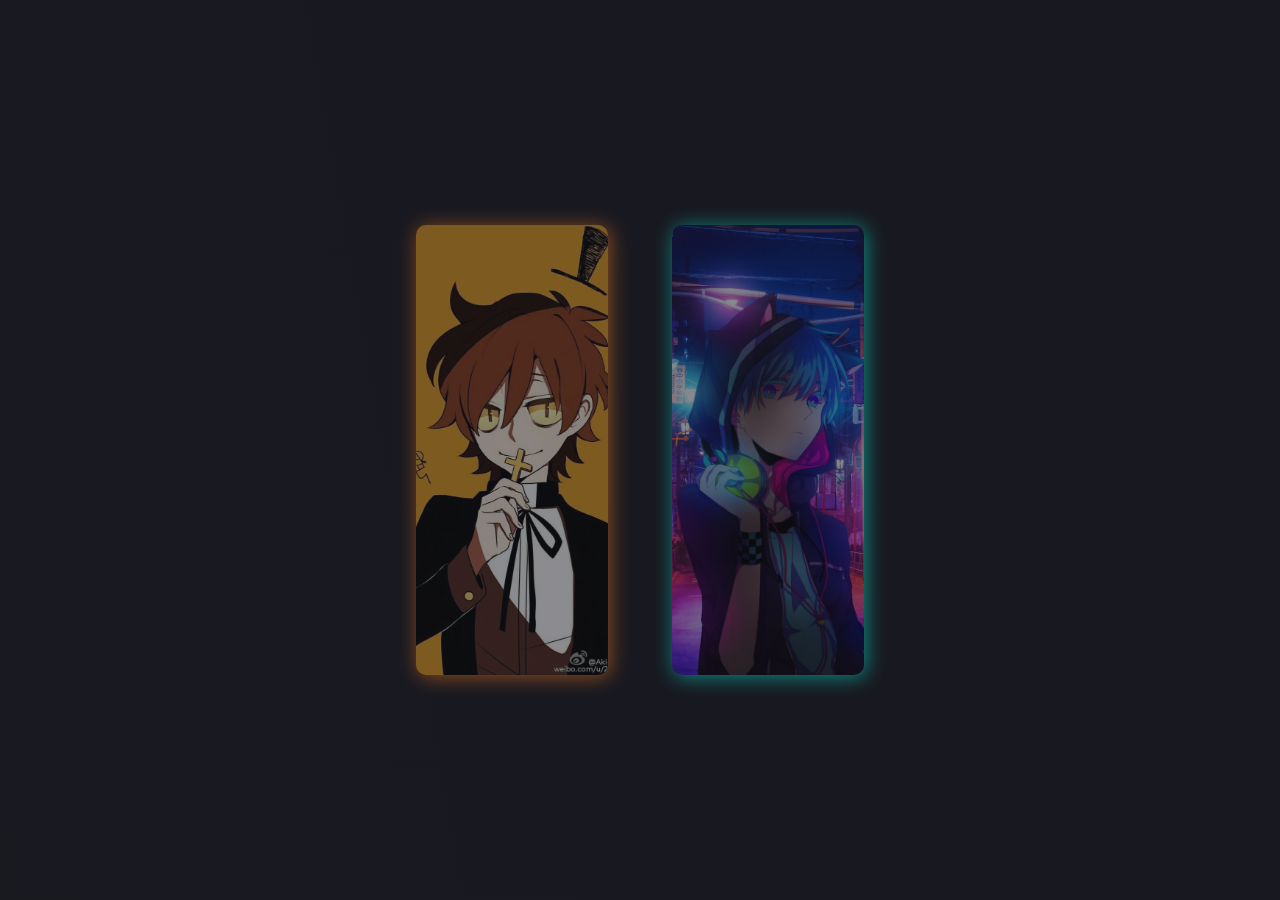
<file: index.html>
<!DOCTYPE html>
<html lang="pt-br">
<head>
    <meta charset="UTF-8">
    <meta http-equiv="X-UA-Compatible" content="IE=edge">
    <meta name="viewport" content="width=device-width, initial-scale=1.0">
    <link rel="stylesheet" href="css/style.css">
    <title>Document</title>
</head>
<body>
    <section id="Animes"  title="Animes" onclick="LoadingPage('Animes')">
    </section>
    <section id="Desenhos" title="Desenhos" onclick="LoadingPage('Desenhos')">
    </section>


</body>
<script src="Scripts/JavaScript/PageCommands.js"></script>
</html>
</file>
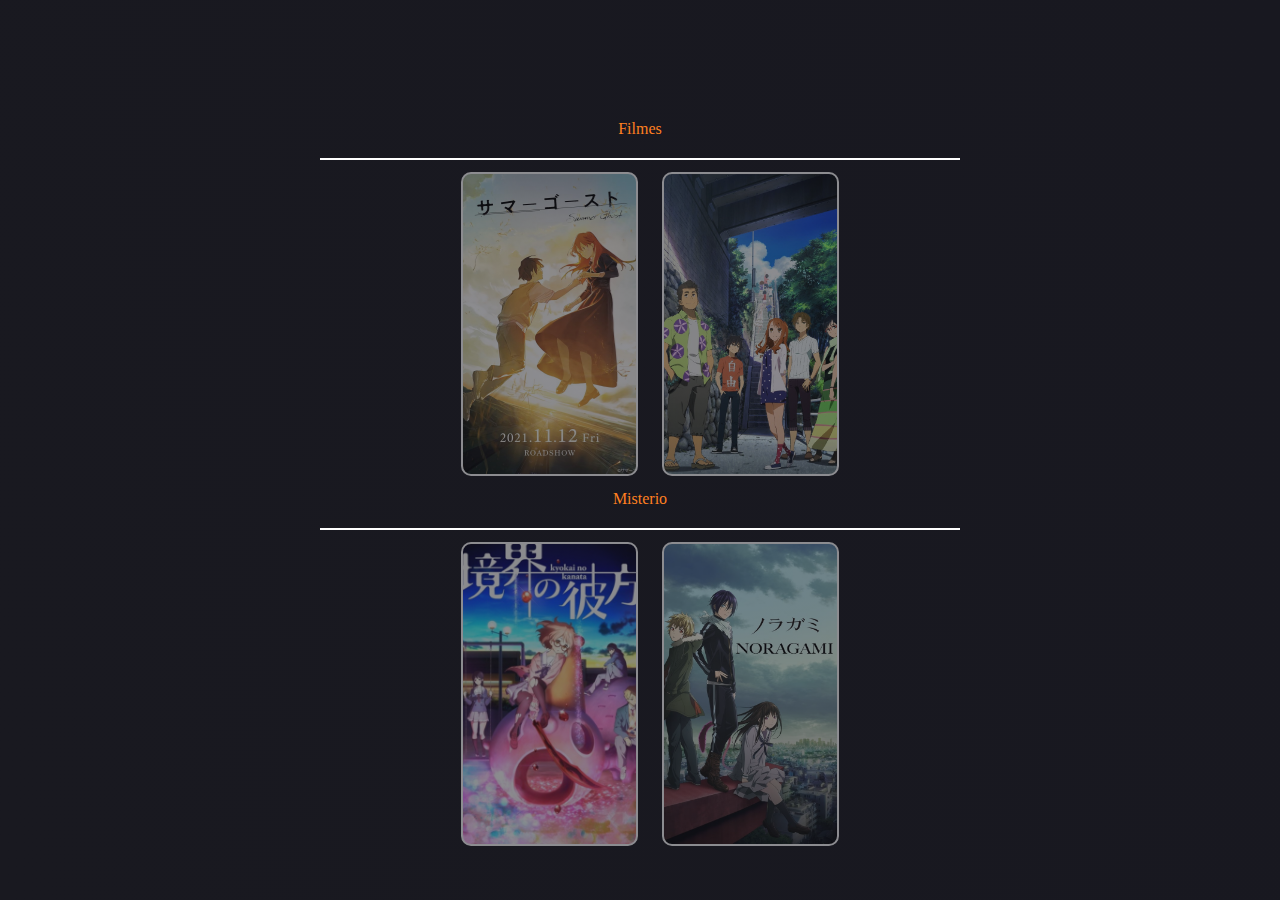
<file: Paginas/Animes.html>
<!DOCTYPE html>
<html lang="pt-br">
<head>
    <meta charset="UTF-8">
    <meta http-equiv="X-UA-Compatible" content="IE=edge">
    <meta name="viewport" content="width=device-width, initial-scale=1.0">
    <link rel="stylesheet" href="../css/style.css">
    <title>Document</title>
</head>
<body onload="Thumbnail()">
<header></header>

<label id="Filmes">Filmes</label>
<hr id="Filmes">
<section class="Episodios">
    <div class="Desenhos" id="SummerGhost" onclick="LoadingPage('Player','Summer Ghost 2021 Fandublado',1,1) "></div>
    <div class="Desenhos" id="AnoHana" onclick="LoadingPage('Player','Ano Hana',1,1) "></div>    
</section>
 
<label id="Misterio">Misterio</label>
<hr id="Misterio">

<section class="Episodios">
    <div class="Desenhos" id="KyokaiNoKanata" onclick="LoadingPage('Player','Kyokai No Kanata',1,6) "></div>    
    <div class="Desenhos" id="Noragami" onclick="LoadingPage('Player','Noragami',1,12) "></div>    
 
</section>


</body>
<script src="../Scripts/JavaScript/PageCommands.js"></script>
</html>
</file>
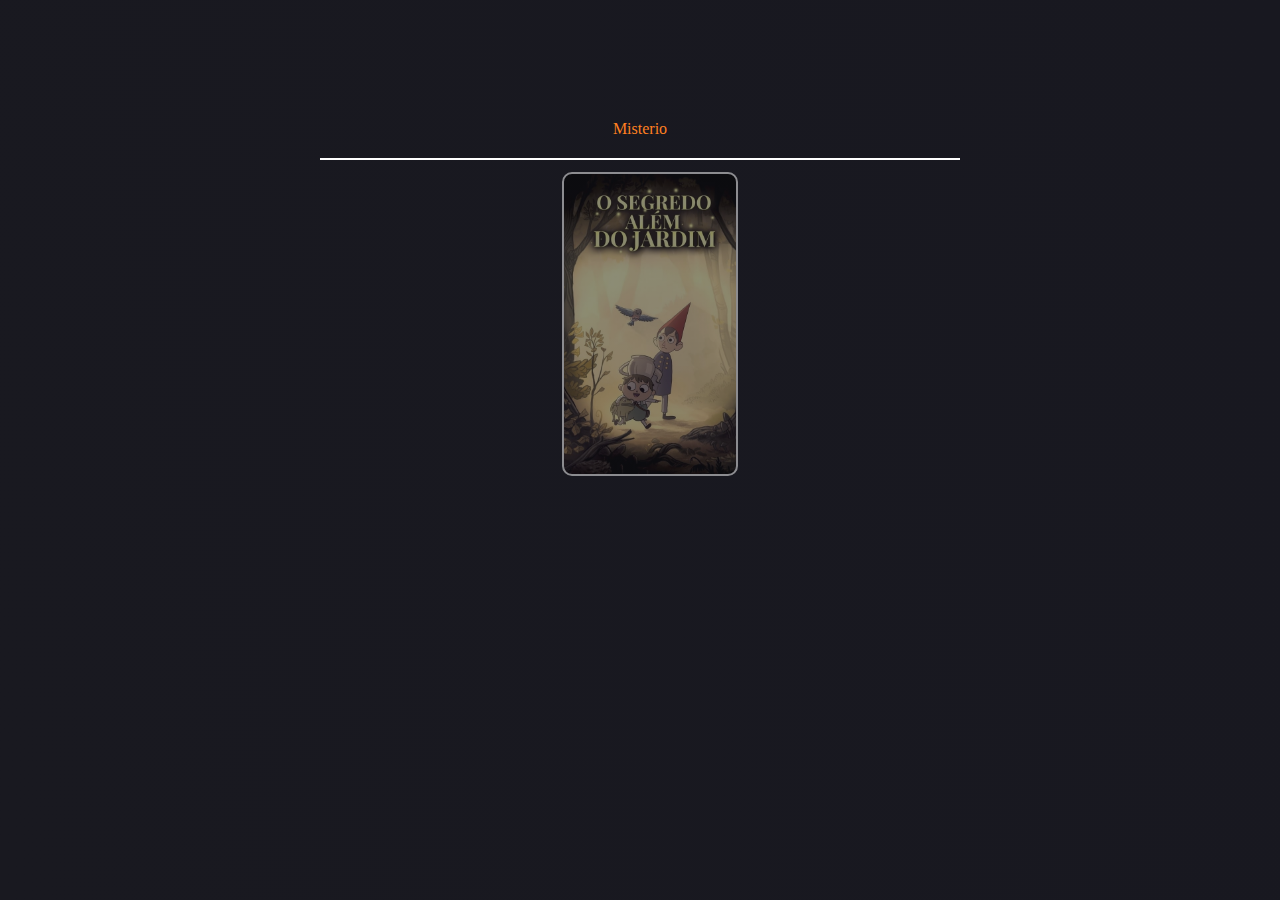
<file: Paginas/Desenhos.html>
<!DOCTYPE html>
<html lang="pt-br">
<head>
    <meta charset="UTF-8">
    <meta http-equiv="X-UA-Compatible" content="IE=edge">
    <meta name="viewport" content="width=device-width, initial-scale=1.0">
    <link rel="stylesheet" href="../css/style.css">
    <title>Document</title>
</head>
<body onload="Thumbnail()">
<header></header>

<label for="Misterio">Misterio</label>
<hr id="Misterio">
<section class="Episodios">
    <div class="Desenhos" id="OSADJ" onclick="LoadingPage('Player','Arquivo de video faltando.') "></div>
 
    
    
</section>

</body>
<script src="../Scripts/JavaScript/PageCommands.js"></script>
</html>
</file>
<file: css/style.css>
* {
  border: 0px;
  margin: 0px;
  padding: 0px;
  font-family: cursive;
  background-size: cover;
  background-repeat: no-repeat;
}

html {
  background-image: linear-gradient(80deg, #191920, #181820);
  width: 100%;
  height: 100%;
}

#Desenhos {
  background-color: #181820;
  width: 15%;
  box-shadow: 2px 2px 20px #ff8020;
  background-position: center;
  background-attachment: fixed;
  border-radius: 10px;
  position: absolute;
  top: 50%;
  left: 40%;
  transform: translate(-50%, -50%);
  height: 50%;
  background-size: cover;
  background-image: url(../Imgs/Desenhos.jpg);
  overflow: hidden;
  opacity: 50%;
  transition: 2s;
}

#Desenhos:hover {
  opacity: 1000%;
  box-shadow: 2px 2px 25px #ff8020;
}

#Animes {
  background-color: #181820;
  width: 15%;
  box-shadow: 2px 2px 20px #00fce2;
  background-position: center;
  background-attachment: fixed;
  border-radius: 10px;
  position: absolute;
  top: 50%;
  left: 60%;
  transform: translate(-50%, -50%);
  height: 50%;
  background-size: cover;
  background-image: url(../Imgs/Animes.jpg);
  overflow: hidden;
  opacity: 50%;
  transition: 2s;
}

#Animes:hover {
  opacity: 1000%;
  box-shadow: 2px 2px 25px #0019fc;
}

header {
  width: 100%;
  height: 100px;
  background-color: transparent;
}

 
label{display: block;
text-align: center;
color: #ff8020;
padding-top: 20px;
}
hr{
  
  text-align: center;
  margin-top: 20px;
  margin-left: 25%;
  background-color: white;
  width: 50%;
  height: 2px;
  margin-bottom: 10px;
}

.Episodios {
  margin: auto;
  border-radius: 10px;
  width: 90%;
  text-align: center;
  height: 300px;
  border: 20px;
}

.Desenhos {
  width: 15%;
  height: 100%;
  background-color: #00fce2;
  margin-top: 2px;
  margin-left: 20px;
  display: inline-block;
  border-radius: 10px;
  background-size: cover;
  opacity: 50%;
  border: 2px solid #fff;
  background-position: center center;
}

.Desenhos:hover {
  opacity: 100%;
  background-size: 105%;
}

#Video {
  position: absolute;
  top: 50%;
  left: 50%;
  transform: translate(-50%, -50%);
  width: 50%;
  border-radius: 5px;
  height: 50%;
}

#Video video {
  width: 100%;
  overflow: hidden;
  border-radius: 5px;
}

h1 {
  text-align: center;
  color: #ff8020;
}

button{
  
  font-size: 20px;
  width: 20%;
  font-family: cursive;
  color: white;
  background-color: rgb(22, 243, 44);
  border-radius: 10px;
}
 
#Back{
  position: absolute;
  left: 30%;
  background-color: #16f32c;
}
#Next{
  
  position: absolute;
  left: 51%;
}
#Exit{
  position: absolute;
  background-color: #f20e0e;
  left: 40%;
  top: 128%;
}

button:active{
  background-color: #00fce2;
}
#Exit:active{
  background-color: #00fce2;
}
#Back:active{
  background-color: #00fce2;
}
</file>
